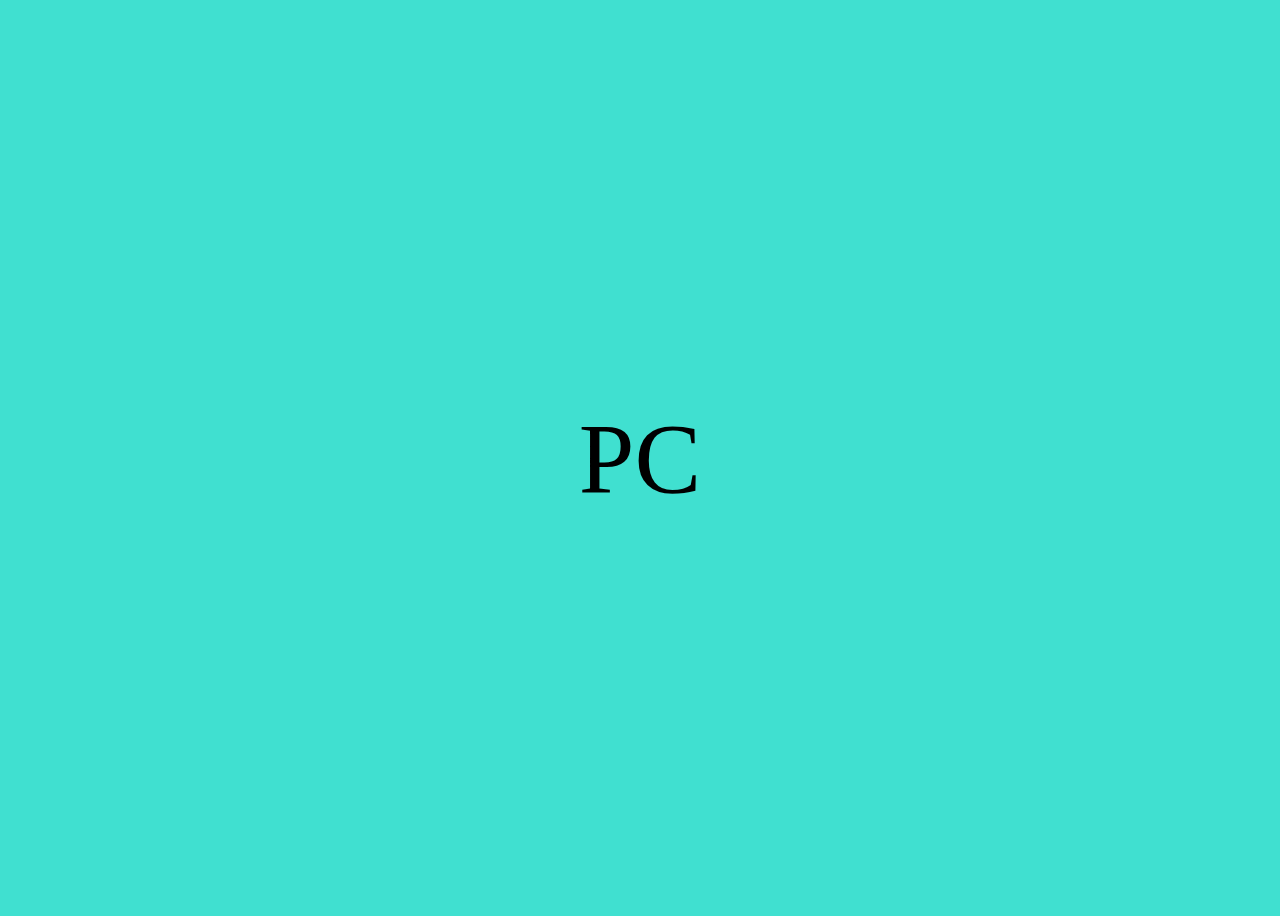
<file: index.html>
<!doctype html>
<html lang="en">
<head>
    <meta charset="UTF-8">
    <meta name="viewport"
          content="width=device-width, user-scalable=no, initial-scale=1.0, maximum-scale=1.0, minimum-scale=1.0">
    <meta http-equiv="X-UA-Compatible" content="ie=edge">
<!--    pc-->
    <link rel="stylesheet" href="1.css">
<!--    Tablet-->
    <link rel="stylesheet" media="(max-width: 720px)" href="2.css">
    <!--[if lt IE 9]>
     <script src="	https://cdnjs.cloudflare.com/ajax/libs/respond.js/1.4.1/respond.js"></script>
    <![endif]-->
    <title>Document</title>
</head>
<body>
<div class="mobile">Mobile</div>
<div class="pc">PC</div>
<div class="tablet">Tablet</div>
</body>
</html>
</file>
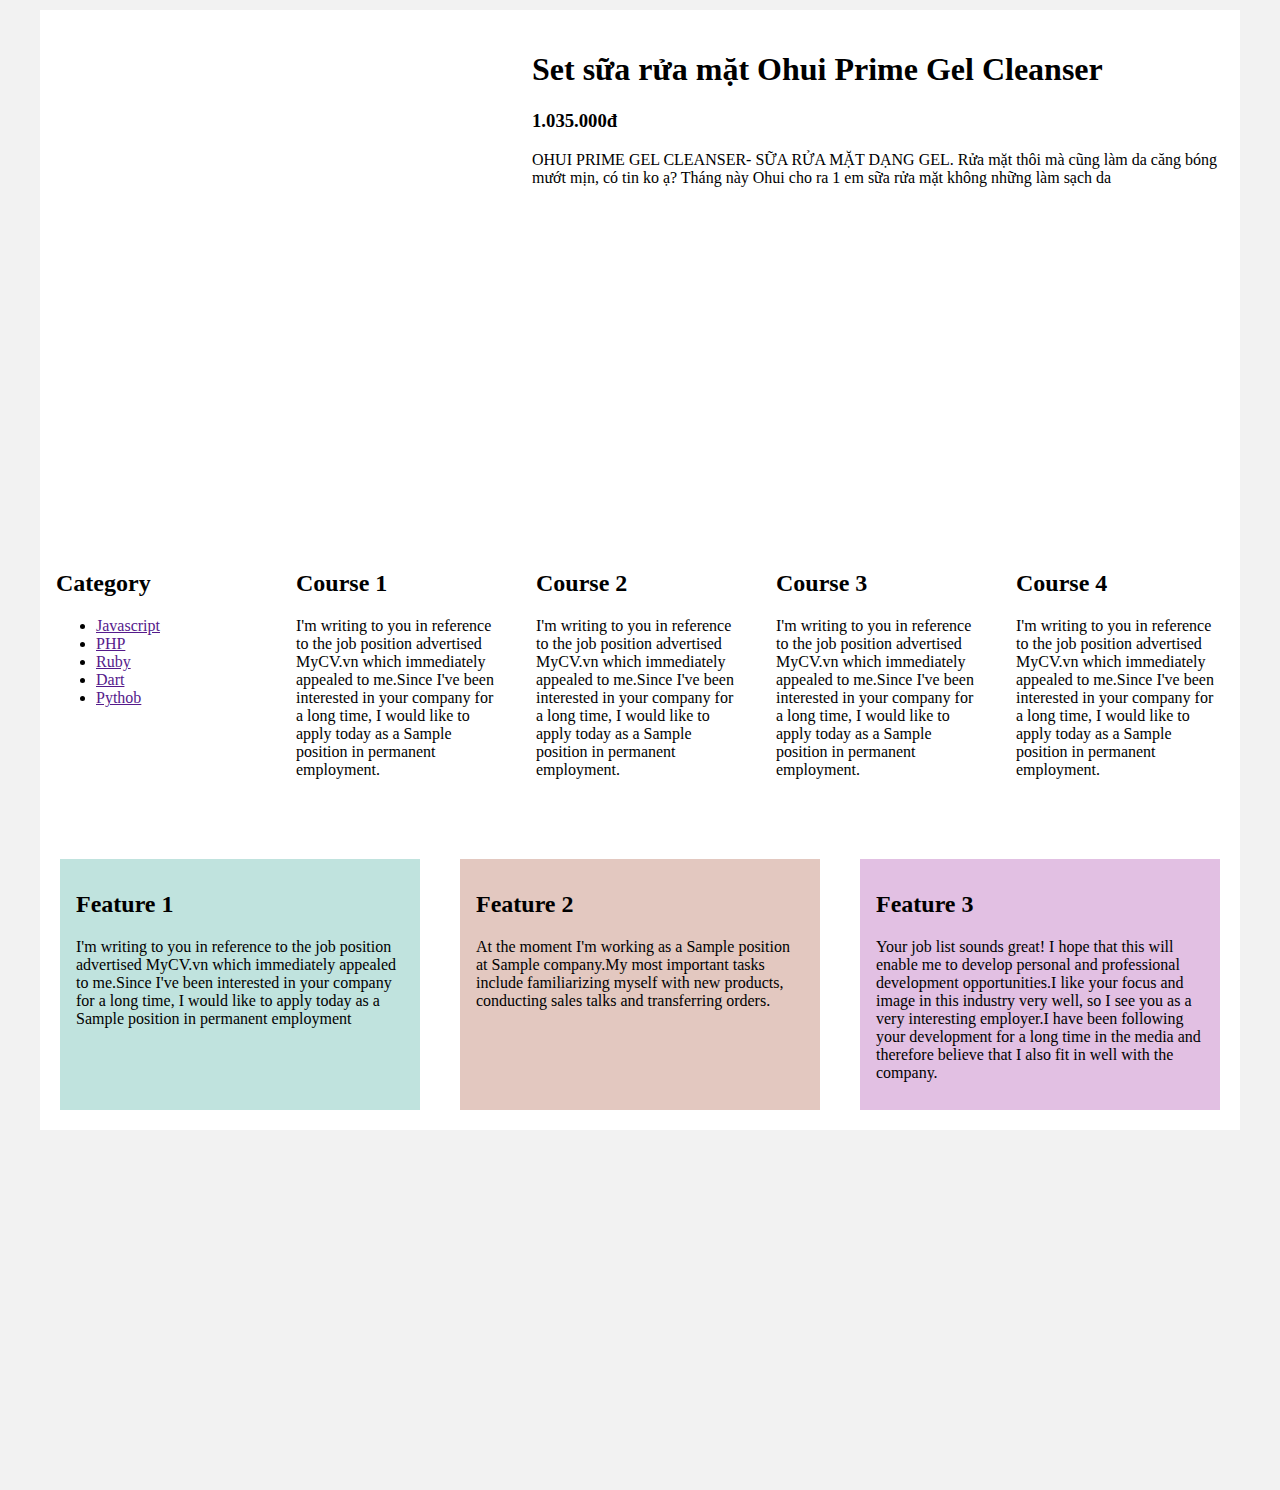
<file: Responsive Web Design/Example/index.html>
<!doctype html>
<html lang="en">
<head>
    <meta charset="UTF-8">
    <meta name="viewport"
          content="width=device-width, user-scalable=no, initial-scale=1.0, maximum-scale=1.0, minimum-scale=1.0">
    <meta http-equiv="X-UA-Compatible" content="ie=edge">
    <link rel="stylesheet" href="styles.css">
    <title>Document</title>
</head>
<body>
<div class="main">
    <div class="main__product">
        <div class="main__product-img"
             style="background-image: url(https://bloganchoi.com/wp-content/uploads/2019/03/hinh-cover-cetaphil.jpg);"></div>
        <div class="main__product-info">
            <h1 class="main__product-name">Set sữa rửa mặt Ohui Prime Gel Cleanser</h1>
            <h3 class="main__product-price">1.035.000đ</h3>
            <p class="main__product-desc">
                OHUI PRIME GEL CLEANSER- SỮA RỬA MẶT DẠNG GEL.
                Rửa mặt thôi mà cũng làm da căng bóng mướt mịn, có tin ko ạ?
                Tháng này Ohui cho ra 1 em sữa rửa mặt không những làm sạch da
            </p>
        </div>
    </div>
    <!--        Column layout-->
    <div class="column-layout">
        <div class="column-layout__category">
            <h2>Category</h2>
            <ul>
                <li><a href="">Javascript</a></li>
                <li><a href="">PHP</a></li>
                <li><a href="">Ruby</a></li>
                <li><a href="">Dart</a></li>
                <li><a href="">Pythob</a></li>
            </ul>
        </div>

        <div class="column-layout__container">
            <div class="column-item">
                <h2>Course 1</h2>
                <p>I'm writing to you in reference to the job position advertised MyCV.vn which immediately appealed to
                    me.Since I've been interested in your company for a long time, I would like to apply today as a
                    Sample position in permanent employment.</p>
            </div>
            <div class="column-item">
                <h2>Course 2</h2>
                <p>I'm writing to you in reference to the job position advertised MyCV.vn which immediately appealed to
                    me.Since I've been interested in your company for a long time, I would like to apply today as a
                    Sample position in permanent employment.</p>
            </div>
            <div class="column-item">
                <h2>Course 3</h2>
                <p>I'm writing to you in reference to the job position advertised MyCV.vn which immediately appealed to
                    me.Since I've been interested in your company for a long time, I would like to apply today as a
                    Sample position in permanent employment.</p>
            </div>
            <div class="column-item">
                <h2>Course 4</h2>
                <p>I'm writing to you in reference to the job position advertised MyCV.vn which immediately appealed to
                    me.Since I've been interested in your company for a long time, I would like to apply today as a
                    Sample position in permanent employment.</p>
            </div>
        </div>
    </div>

    <!--    Feature layout-->
    <div class="feature-layout">
        <div class="feature-item">
            <h2>Feature 1</h2>
            <p>I'm writing to you in reference to the job position advertised MyCV.vn which immediately appealed to
                me.Since I've been interested in your company for a long time, I would like to apply today as a
                Sample position in permanent employment</p>
        </div>
        <div class="feature-item">
            <h2>Feature 2</h2>
            <p>At the moment I'm working as a Sample position at Sample company.My most important tasks include
                familiarizing myself with new products, conducting sales talks and transferring orders.</p>
        </div>
        <div class="feature-item">
            <h2>Feature 3</h2>
            <p>Your job list sounds great! I hope that this will enable me to develop personal and professional
                development opportunities.I like your focus and image in this industry very well, so I see you as a
                very interesting employer.I have been following your development for a long time in the media and
                therefore believe that I also fit in well with the company.</p>
        </div>
    </div>
</div>
</body>
</html>
</file>
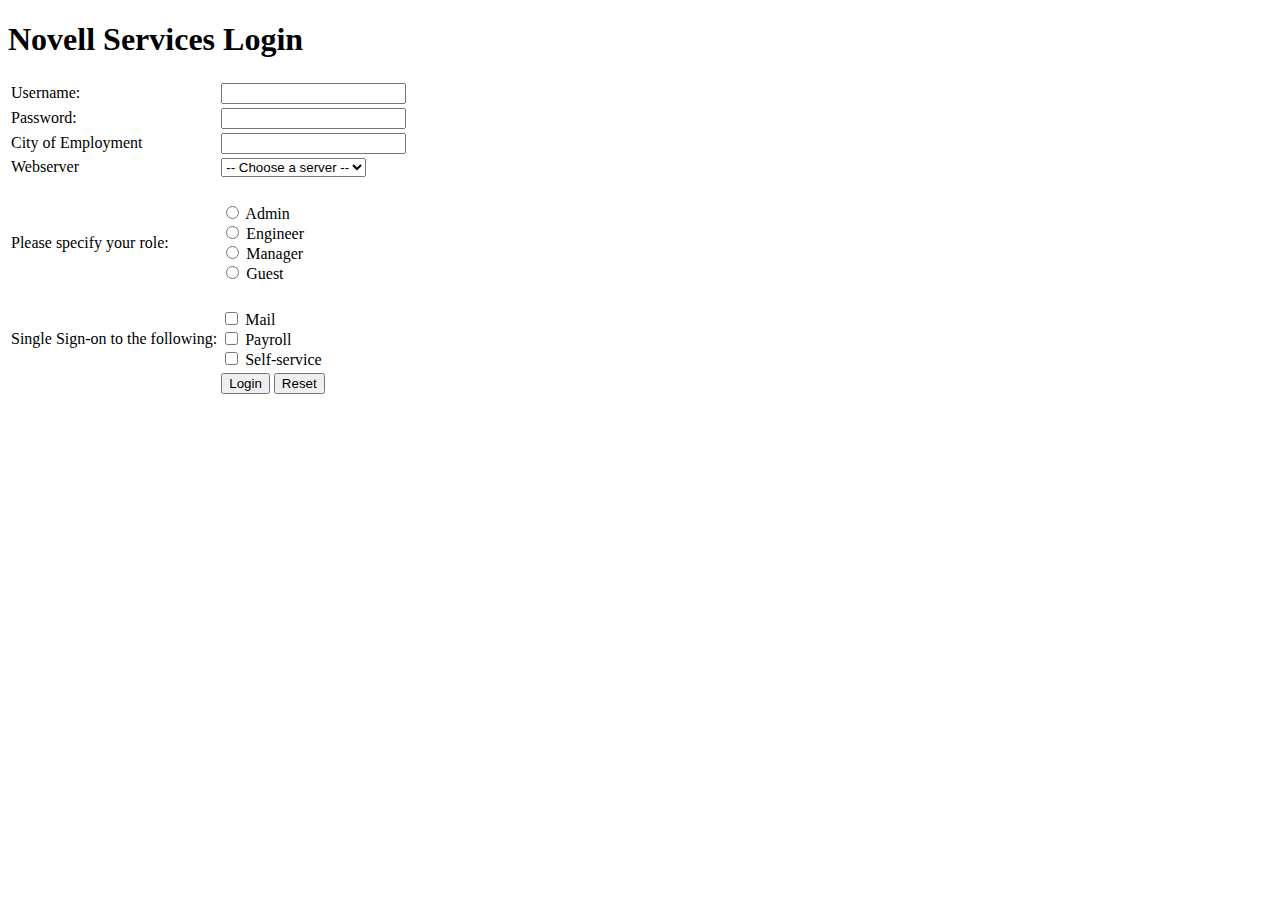
<file: Test1/q1.html>
<!doctype html>
<html lang="en">
<head>
    <meta charset="UTF-8">
    <meta name="viewport"
          content="width=device-width, user-scalable=no, initial-scale=1.0, maximum-scale=1.0, minimum-scale=1.0">
    <meta http-equiv="X-UA-Compatible" content="ie=edge">
    <title>Document</title>
</head>
<body>
<form>
    <table>
        <thead>
        <h1>Novell Services Login</h1>
        </thead>

        <tbody>
        <colgroup>
            <col span="3">
        </colgroup>
        <tr>
            <td>
                <label for="user">Username:</label>
            </td>
            <td>
                <div>
                    <input type="text" name="" id="user">
                </div>
            </td>
        </tr>
        <tr>
           <td>
               <label for="pwd">Password:</label>
           </td>
            <td>
                <div>
                    <input type="password" id="pwd"></div>
            </td>
        </tr>
        <tr>
            <td>
                <label for="city">City of Employment</label>
            </td>
            <td>
                <div>
                    <input type="text" id="city">
                </div>
            </td>
        </tr>
        <tr>
            <td><label for="serverSelector">Webserver</label></td>
            <td>
                <div>
                    <select name="" id="serverSelector">
                        <option value="">-- Choose a server --</option>
                    </select>
                </div>
            </td>
        </tr>
        <tr>
            <td><br></td>
        </tr>
        <tr>
            <td>
                <span>Please specify your role:</span>
            </td>
            <td>
                <div>
                    <div>
                        <input type="radio" name="role" id="">
                        <label for="">Admin</label>
                    </div>
                    <div>
                        <input type="radio" name="role" id="">
                        <label for="">Engineer</label>
                    </div>
                    <div>
                        <input type="radio" name="role" id="">
                        <label for="">Manager</label>
                    </div>
                    <div>
                        <input type="radio" name="role" id="">
                        <label for="">Guest</label>
                    </div>
                </div>
            </td>
        </tr>
        <tr>
            <td><br></td>
        </tr>
        <tr>
            <td>
                <span>Single Sign-on to the following:</span>
            </td>
            <td>
                <div>
                    <div>
                        <input type="checkbox" name="" id="">
                        <label for="">Mail</label>
                    </div>
                    <div>
                        <input type="checkbox" name="" id="">
                        <label for="">Payroll</label>
                    </div>
                    <div>
                        <input type="checkbox" name="" id="">
                        <label for="">Self-service</label>
                    </div>
                </div>
            </td>
        </tr>
        </tbody>
        <tfoot>
            <td></td>
            <td>
                <div>
                    <button>Login</button>
                    <button>Reset</button>
                </div>
            </td>
        </tfoot>
    </table>
</form>

</body>
</html>
</file>
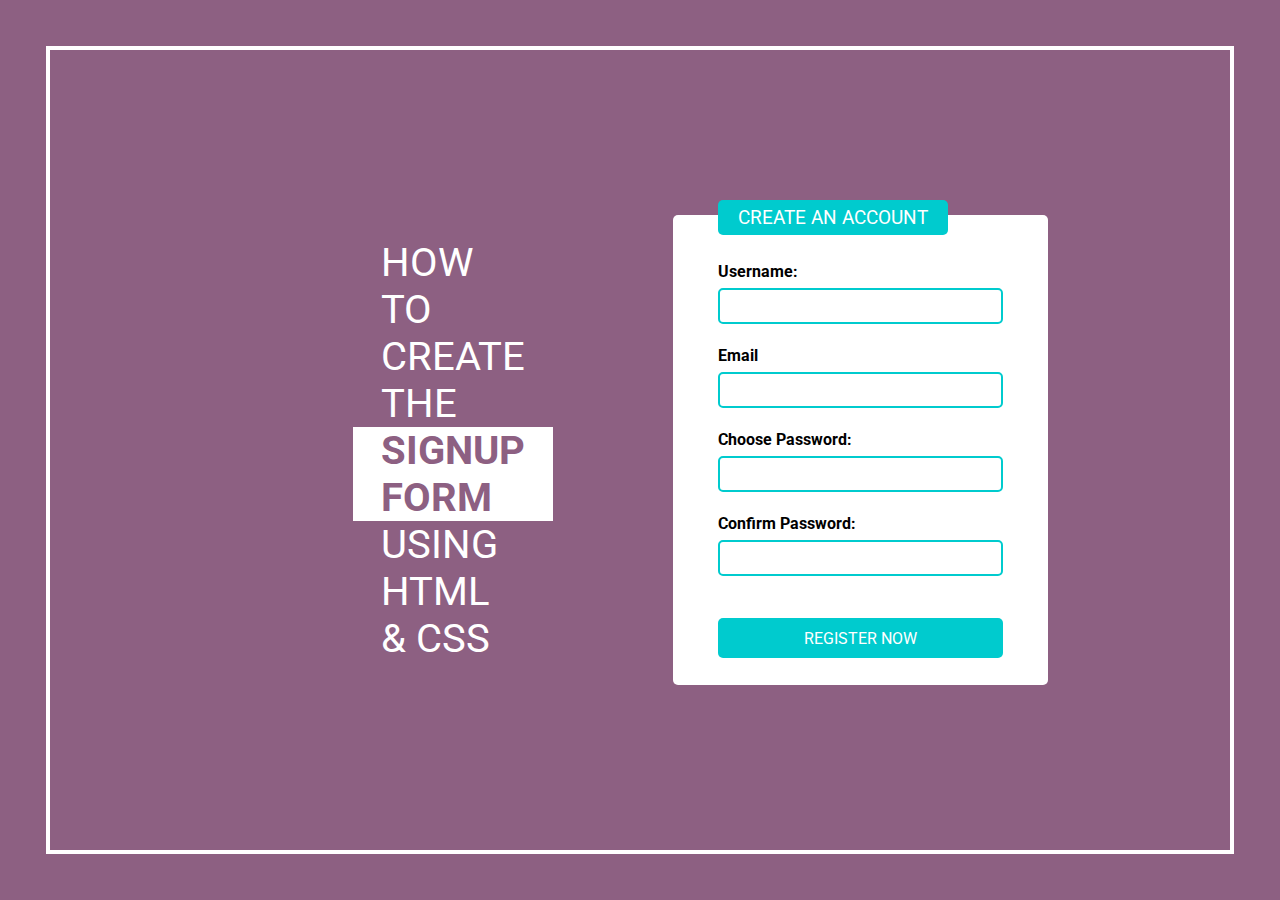
<file: Test1/q2/q2.html>
<!doctype html>
<html lang="en">
<head>
    <link rel="stylesheet" href="styles.css">
    <link rel="preconnect" href="https://fonts.googleapis.com">
    <link rel="preconnect" href="https://fonts.gstatic.com" crossorigin>
    <link href="https://fonts.googleapis.com/css2?family=Roboto:wght@400;500;700&display=swap" rel="stylesheet">
    <meta charset="UTF-8">
    <meta name="viewport"
          content="width=device-width, user-scalable=no, initial-scale=1.0, maximum-scale=1.0, minimum-scale=1.0">
    <meta http-equiv="X-UA-Compatible" content="ie=edge">
    <title>Document</title>
</head>
<body>
<div class="container">
    <!--    text group-->
    <div class="text-group">
        <span class="text text-group__element text__outer">How to create the</span>
        <div class="text-group__inner-box">
            <span class="text text-group__element text__inner">signup form</span>
        </div>
        <span class="text text-group__element text__outer left">using html & css</span>
    </div>
    <!--    font group-->
    <div class="form-container right">
        <div class="form__decoration">
                <span class="form__decoration-text text">
                    Create an account
                </span>
        </div>
        <form action="" class="form__group ">
            <div class="form-element">
                <label for="uname">Username:</label>
                <input class="element__input" type="text" name="" id="uname">
            </div>
            <div class="form-element">
                <label for="email">Email</label>
                <input class="element__input" type="text" name="" id="email">
            </div>
            <div class="form-element">
                <label for="password">Choose Password:</label>
                <input class="element__input" type="password" name="" id="password">
            </div>
            <div class="form-element">
                <label for="cpassword">Confirm Password:</label>
                <input class="element__input" type="password" name="" id="cpassword">
            </div>

            <div class="btn"><a href="" class="text btn__text">Register Now</a></div>
        </form>
    </div>
</div>
</body>
</html>
</file>
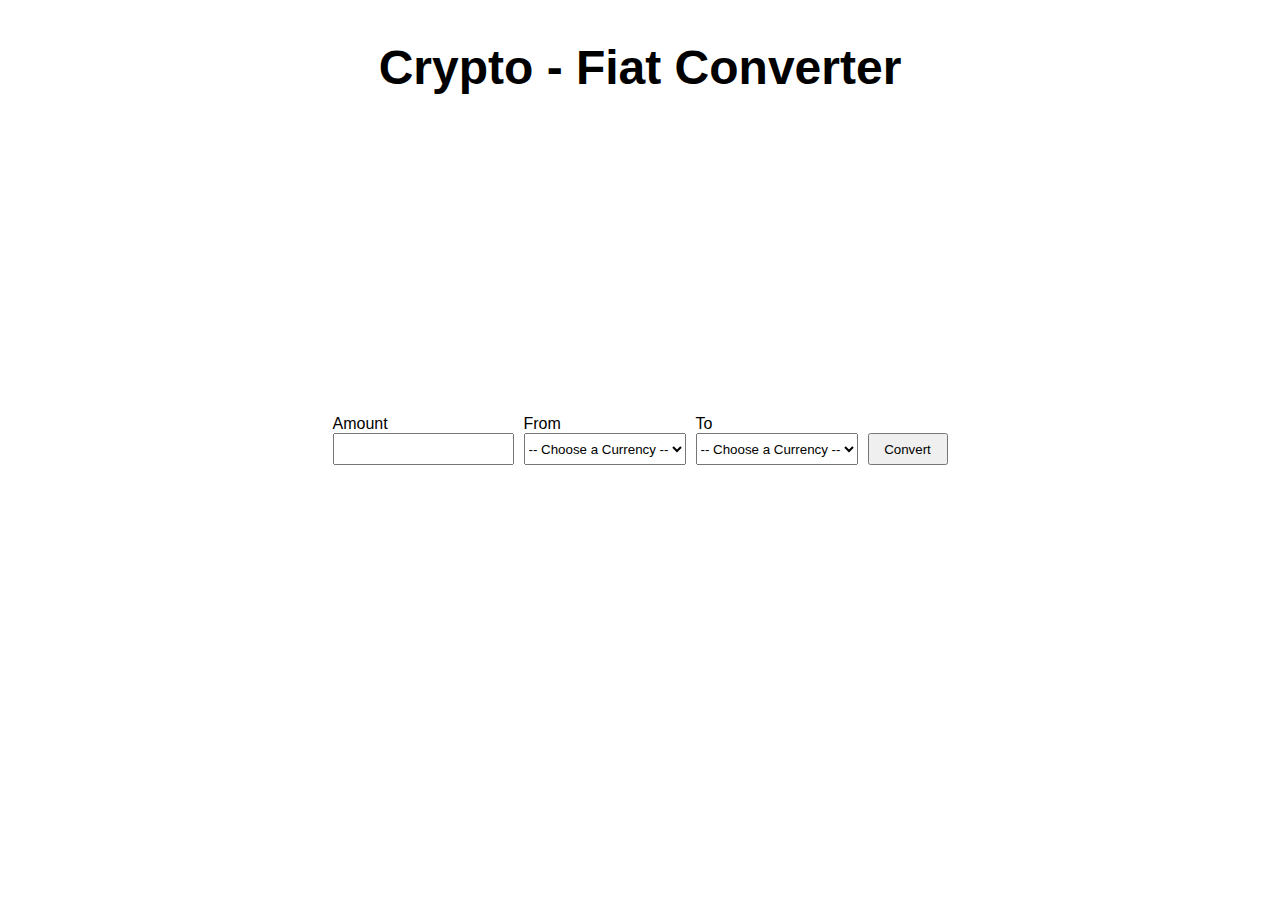
<file: Test1/q3/q3.html>
<!doctype html>
<html lang="en">
<head>
    <meta charset="UTF-8">
    <meta name="viewport"
          content="width=device-width, user-scalable=no, initial-scale=1.0, maximum-scale=1.0, minimum-scale=1.0">
    <meta http-equiv="X-UA-Compatible" content="ie=edge">
    <link rel="preconnect" href="https://fonts.googleapis.com">
    <link rel="preconnect" href="https://fonts.gstatic.com" crossorigin>
    <link rel="stylesheet" href="style.css">
    <title>Document</title>
</head>
<body>
<div class="container">
    <div class="header-container">
        <h2>Crypto - Fiat Converter</h2>
    </div>
    <div class="form-group">
        <div class="form-element">
            <label for="currency">Amount</label>
            <input type="text" name="" id="currency" class="form-control form-element-selection" placeholder="">
        </div>
        <div class="form-element">
            <label for="currencySelectorFrom" class="element-label">From</label>
            <select name="" id="currencySelectorFrom" class="form-element-selection">
                <option>-- Choose a Currency --</option>
                <option value="BTC">BTC</option>
                <option value="USD">USD</option>
                <option value="EUR">EUR</option>
                <option value="GBP">POUND</option>
            </select>
        </div>
        <div class="form-element">
            <label for="currencySelectorTo" class="element-label">To</label>
            <select name="" id="currencySelectorTo" class="form-element-selection" >
                <option>-- Choose a Currency --</option>
                <option value="BTC">BTC</option>
                <option value="USD">USD</option>
                <option value="EUR">EUR</option>
                <option value="GBP">POUND</option>
            </select>
        </div>
        <div class="form-element">
            <button type="submit" class="btn">Convert</button>
        </div>
    </div>
    <div class="result-group"></div>
</div>
<script src="src.js"></script>
</body>
</html>
</file>
<file: 1.css>
body{
    display: flex;
    background-color: turquoise;
    height: 100vh;
}

.tablet,
.mobile,
.pc {
    margin: auto;
    font-size: 100px;
    display: none;
}

/*Sample implementation of media query*/
/*Mobile < 740px*/
@media only screen and (max-width: 740px) {
    .mobile {
        display: block;
    }
}

/*Tablet*/
@media only screen and (min-width: 740px) and (max-width:1023px) {
    .tablet {
        display: block;
    }
}

/*PC*/
@media only screen and (min-width:1024px) {
    .pc{
        display: block;
    }
}
</file>
<file: 2.css>
h1{
    color: green;
}
</file>
<file: Test1/q2/styles.css>
* {
    margin: 0;
    padding: 0;
    box-sizing: border-box;
    --white: #fff;
    --purple: rgb(141, 96, 130);
    --blue: rgb(0, 203, 206);
    font-family: "Roboto", sans-serif;
}

body {
    background-color: var(--purple);
    width: 100%;
    height: 100vh;
}

.container {
    outline: 4px solid var(--white);
    outline-offset: -50px;
    position: relative;
    display: flex;
    justify-content: center;
    align-items: center;
    width: 100%;
    height: 100%;
    padding: 100px;
}

.text {
    text-transform: uppercase;
}

.text-group {
    /*position: relative;*/
    width: 1px;
    justify-content: flex-start;
    align-items: center;
    display: flex;
    flex-direction: column;
    padding: 0 100px;
}

.text-group__element {
    /*position: relative;*/
    /*left: -4px;*/
    color: var(--white);
    font-size: 2.5rem;
    text-align: justify;
}

.text-group__inner-box {
    background-color: var(--white);
    font-weight: bold;
    width: 200px;
    display: flex;
    justify-content: center;
    text-align: justify;
    padding: 0 50px;
}

.text__inner {
    color: var(--purple) !important;
    margin: auto;
}

.form-container {
    position: relative;
    left: 120px;
    align-items: center;
    justify-content: center;
    height: 470px;
    width: 375px;
    background-color: var(--white);
    border-radius: 5px;
}

.form__group {
    flex-grow: 1;
    /*max-width: 350px;*/
}

.form__decoration {
    position: relative;
    top: -15px;
    width: 230px;
    height: 2.2rem;
    background-color: var(--blue);
    color: var(--white);
    font-size: 1.2rem;
    display: flex;
    border-radius: 5px;
}

.form__decoration-text {
    margin: auto;
}

.form-element {
    font-size: 1rem;
    font-weight: bold;
    line-height: 1.5rem;
    width: 100%;
    height: 100%;
    padding: 10px 0;
    display: flex;
    flex-direction: column;
}

.right {
    padding: 0 45px;
}

label {
    padding-bottom: 4px;
}

.element__input {
    line-height: 2rem;
    border: 2px solid var(--blue);
    border-radius: 5px;
}

.btn {
    margin-top: 2rem;
    display: flex;
    background-color: var(--blue);
    height: 40px;
    border-radius: 5px;
}

.btn:hover {
    cursor: pointer;
    opacity: 80%;
}

.btn__text {
    margin: auto;
    text-decoration: none;
    color: var(--white);
}

.left {
    position: relative;
    left: -13px;
}

@media (max-width: 880px) {
    .text-group {
        display: none;
    }

    .container {
        outline: none;
        position: relative;
        display: flex;
        justify-content: center;
        align-items: center;
        width: 100%;
        height: 100%;
        padding: 100px;
    }

    .form-container {
        position: relative;
        left: 0;
        align-items: center;
        justify-content: center;
        height: 470px;
        width: 375px;
        background-color: var(--white);
        border-radius: 5px;
    }
}
</file>
<file: Test1/q3/style.css>
* {
    margin: 0;
    padding: 0;
    box-sizing: border-box;
    font-family: "Roboto", sans-serif;
}

.container{
    display: flex;
    justify-content: center;
    align-items: center;
    width: 100%;
    height: 100%;
    flex-direction: column;
}

.header-container{
    padding-top: 40px;
    font-size: 2rem;
}

.form-group{
    position: relative;
    top: 35vh;
    margin: auto;
    display: flex;
    flex-direction: row;
}

.form-element{
    display: flex;
    flex-direction: column;
    padding: 5px;
}

.element-label{

}

.form-element-selection {
    height: 2rem;
}

.btn{
    position: relative;
    top: 18px;
    height: 2rem;
    width: 80px;
}

.btn:hover{
    cursor: pointer;
}

.text{
    font-size: 1.5rem;
}
</file>
<file: Responsive Web Design/Example/styles.css>
* {
    box-sizing: border-box;
}

/*Reset css temporarily*/

body {
    margin: 0;
    background-color: rgba(0, 0, 0, 0.05);
}

/*Size of the window */
.main {
    width: 1200px;
    min-height: 100vh;
    max-width: 100%;
    margin: 10px auto 360px;
    background-color: #fff;
    padding-bottom: 20px;
}

/*Styling product*/

.main__product{
    display: flex;
    padding: 10px;
}


.main__product-img{
    width: 40%;
    padding-top: 40%;
    background-repeat: no-repeat;
    background-position: center;
    background-size: cover;
    margin: 0 auto;
}

.main__product-info{
    width: 60%;
    padding: 10px;
}

/*Collumn layout*/
.column-layout{
    margin-top: 36px;
    padding: 12px 0;
    background-color: #fff;
    display: flex;
}

.column-layout__category{
    width: 20%;
    padding: 0 16px;
}

.column-layout__container{
    width: 80%;
    display: flex;
    flex-wrap: wrap;
}
/*Make column of table*/
.column-item{
    width: 25%;
    padding: 0 16px;
}

/*Feature layout*/
.feature-layout {
    margin-top: 36px;
    display: flex;
    justify-content: space-around;
}

.feature-item{
    padding: 12px 16px;
    margin-top: 16px;
    flex-basis: 30%;
}

/*Set color for feature item*/
.feature-item:nth-child(1) {
    background-color: rgb(192,227,222);
}

.feature-item:nth-child(2) {
    background-color: rgb(227,200,192);
}

.feature-item:nth-child(3) {
    background-color: rgb(226,192,227);
}

/*Media query*/
@media only screen and (max-width:46.1875em){
    .main__product{
        flex-direction: column-reverse;
    }

    .main__product-info{
        width: 100%;
    }

    .main__product-desc{
        display: none;
    }

    .main__product-img{
        width: 85%;
        padding-top: 85%;
    }
}

/*Less than 1024px*/
@media only screen and (max-width: 63.9375em){
    .main__product{
        flex-direction: column-reverse;
    }

    .main__product-info{
        width: 100%;
    }

    .main__product-desc{
        display: none;
    }
}

@media only screen and (max-width: 46.1875em) {
    .main__product-img{
        width: 95%;
        padding-top: 85%;
    }

    .column-layout__container{
        width: 100%;
    }
    .column-layout__category{
        display: none;
    }
    .column-item{
        width: 50%;
        text-align: center;
    }

    .feature-layout{
        flex-direction: column;
    }
}

/*Tablet*/
@media only screen and (min-width: 46.25em) and (max-width: 0em) {
    /*Product*/
    .main__product-img{
        width: 85%;
        padding-top: 85%;
    }
    /*Course*/
    .column-item{
        width: 33.33%;
    }
    /*Card layout*/
     .feature-item{
         flex-basis: 50% ;
     }
}
</file>
